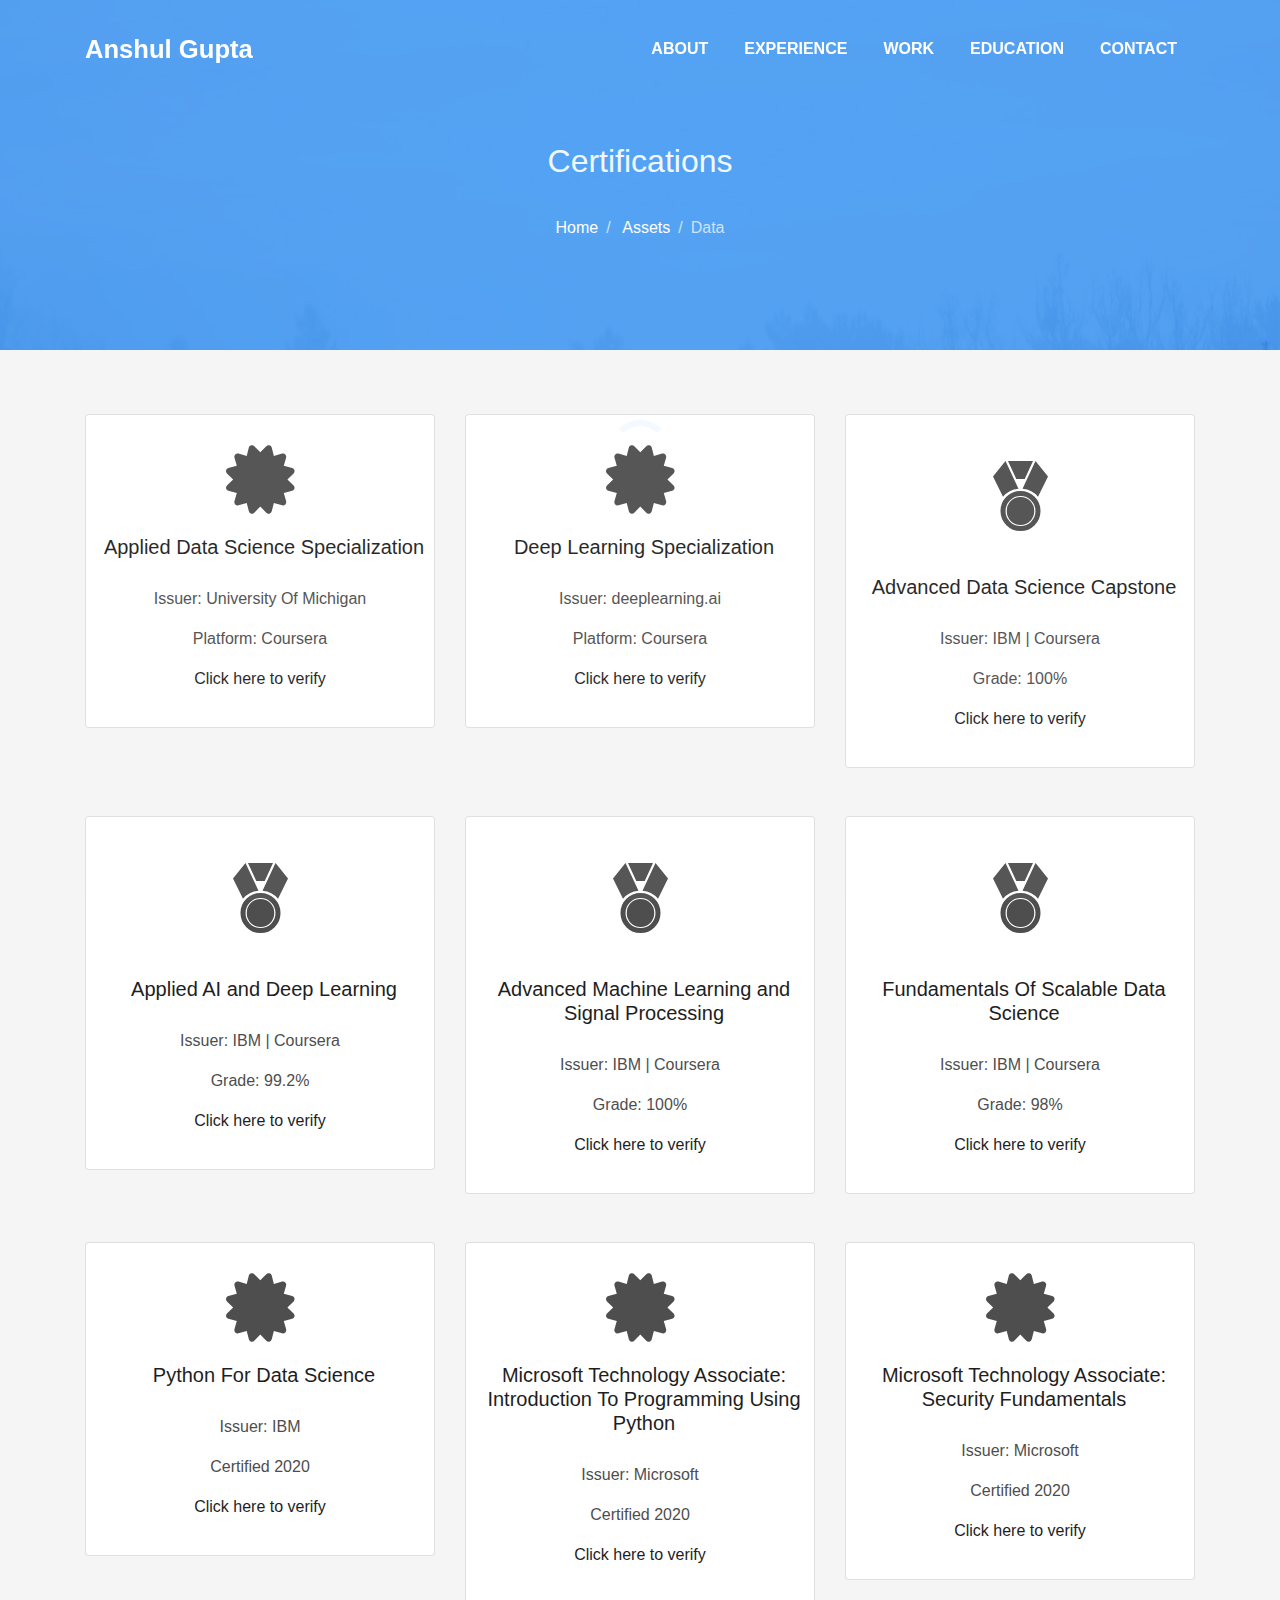
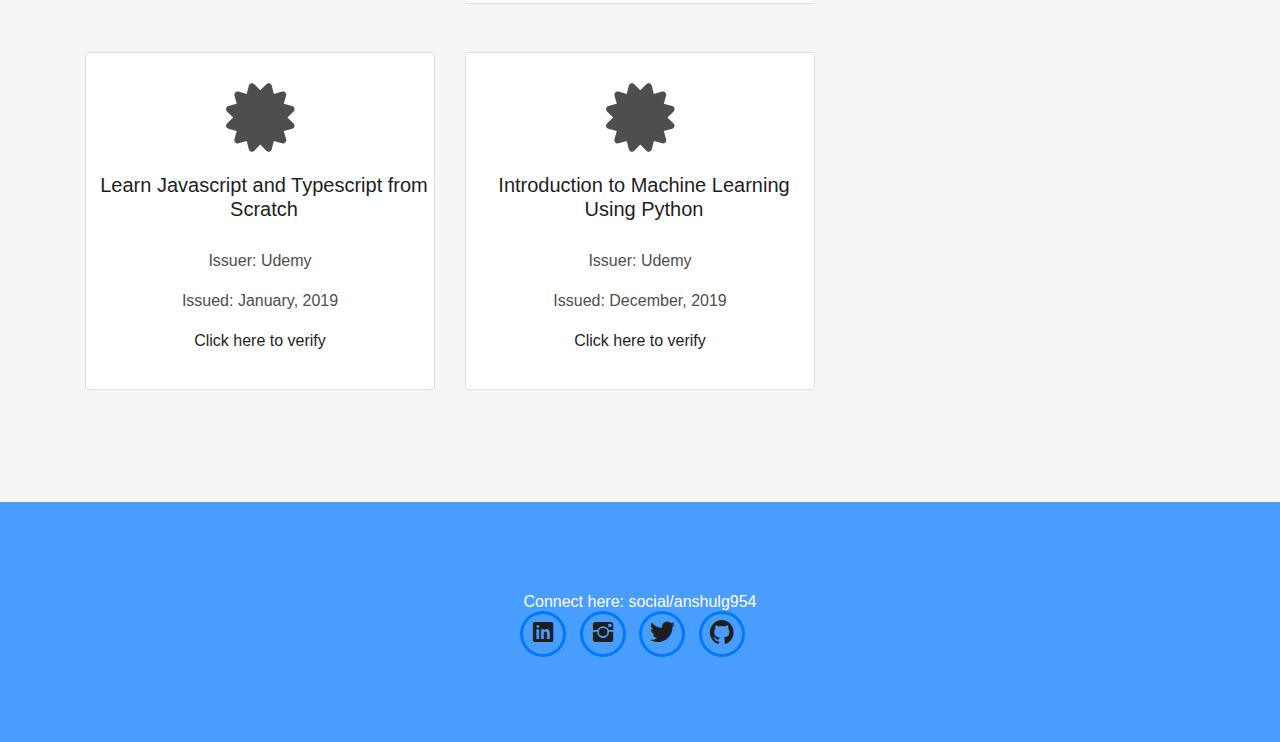
<file: certifications.html>
<!DOCTYPE html>
<html lang="en">

<head>
    <meta charset="utf-8">
    <title>Anshul Gupta | Certifications</title>
    <meta content="width=device-width, initial-scale=1.0" name="viewport">
    <meta content="" name="keywords">
    <meta content="" name="description">
    <link href="img/01.png" rel="icon">
    <link href="img/01.png" rel="apple-touch-icon">
    <link href="lib/bootstrap/css/bootstrap.min.css" rel="stylesheet">
    <link href="lib/font-awesome/css/font-awesome.min.css" rel="stylesheet">
    <link href="lib/animate/animate.min.css" rel="stylesheet">
    <link href="lib/ionicons/css/ionicons.min.css" rel="stylesheet">
    <link href="lib/owlcarousel/assets/owl.carousel.min.css" rel="stylesheet">
    <link href="lib/lightbox/css/lightbox.min.css" rel="stylesheet">
    <link href="css/style.css" rel="stylesheet">
</head>

<body>
    <nav class="navbar navbar-b navbar-trans navbar-expand-md fixed-top" id="mainNav">
        <div class="container">
            <a class="navbar-brand js-scroll" href="index.html">Anshul Gupta</a>
            <button class="navbar-toggler collapsed" type="button" data-toggle="collapse" data-target="#navbarDefault" aria-controls="navbarDefault" aria-expanded="false" aria-label="Toggle navigation">
        <span></span>
        <span></span>
        <span></span>
      </button>
            <div class="navbar-collapse collapse justify-content-end" id="navbarDefault">
                <ul class="navbar-nav">
                    <li class="nav-item">
                        <a class="nav-link js-scroll" href="index.html#about">About</a>
                    </li>
                    <li class="nav-item">
                        <a class="nav-link js-scroll" href="index.html#services">Experience</a>
                    </li>
                    <li class="nav-item">
                        <a class="nav-link js-scroll" href="index.html#work">Work</a>
                    </li>
                    <li class="nav-item">
                        <a class="nav-link js-scroll" href="index.html#education">Education</a>
                    </li>
                    <li class="nav-item">
                        <a class="nav-link js-scroll" href="index.html#contact">Contact</a>
                    </li>
                </ul>
            </div>
        </div>
    </nav>
    <div class="intro intro-single route bg-image" style="background-image: url(img/overlay-bg.jpg)">
        <div class="overlay-mf"></div>
        <div class="intro-content display-table">
            <div class="table-cell">
                <div class="container">
                    <h2 class="mb-4" style="color: aliceblue;">Certifications</h2>
                    <ol class="breadcrumb d-flex justify-content-center">
                        <li class="breadcrumb-item">
                            <a href="index.html">Home</a>
                        </li>
                        <li class="breadcrumb-item">
                            <a href="#">Assets</a>
                        </li>
                        <li class="breadcrumb-item active">Data</li>
                    </ol>
                </div>
            </div>
        </div>
    </div>
    <section class="blog-wrapper sect-pt4" id="blog">
        <div class="container">
            <div class="row">
                <div class="col-12 col-md-6 col-lg-4">
                    <div class="card mb-5" style="text-align: center;">
                        <p class="edu-icons pt-4">
                            <i class="fa fa-certificate fa-5x"></i>
                        </p>
                        <h5 class="pl-2">Applied Data Science Specialization</h5>
                        <div class="card-body">
                            <p>Issuer: University Of Michigan</p>
                            <p>Platform: Coursera</p>
                            <p><a href="https://www.coursera.org/account/accomplishments/specialization/RJZQW3P73N9S" class="aa">Click here to verify</a></p>
                        </div>
                    </div>
                </div>

                <div class="col-12 col-md-6 col-lg-4">
                    <div class="card mb-5" style="text-align: center;">
                        <p class="edu-icons pt-4">
                            <i class="fa fa-certificate fa-5x"></i>
                        </p>
                        <h5 class="pl-2">Deep Learning Specialization</h5>
                        <div class="card-body">
                            <p>Issuer: deeplearning.ai</p>
                            <p>Platform: Coursera</p>
                            <p><a href="https://www.coursera.org/account/accomplishments/specialization/U2PEXX4ZWLE4" class="aa">Click here to verify</a></p>
                        </div>
                    </div>
                </div>

                <div class="col-12 col-md-6 col-lg-4">
                    <div class="card mb-5" style="text-align: center;">
                        <p class="edu-icons pt-4">
                            <i class="ion-ribbon-a fa-5x"></i>
                        </p>
                        <h5 class="pl-2">
                            Advanced Data Science Capstone
                        </h5>
                        <div class="card-body">
                            <p>Issuer: IBM | Coursera</p>
                            <p>Grade: 100%</p>
                            <p><a href="https://www.youracclaim.com/badges/50d75fff-d432-4c8b-9fbc-ae43bda9caf9" class="aa">Click here to verify</a></p>
                        </div>
                    </div>
                </div>
                <div class="col-12 col-md-6 col-lg-4">
                    <div class="card mb-5" style="text-align: center;">
                        <p class="edu-icons pt-4">
                            <i class="ion-ribbon-a fa-5x"></i>
                        </p>
                        <h5 class="pl-2">Applied AI and Deep Learning</h5>
                        <div class="card-body">
                            <p>Issuer: IBM | Coursera</p>
                            <p>Grade: 99.2%</p>
                            <p><a href="https://www.youracclaim.com/badges/370c511c-171f-4bec-a4a3-091d29d39618" class="aa">Click here to verify</a></p>
                        </div>
                    </div>
                </div>
                <div class="col-12 col-md-6 col-lg-4">
                    <div class="card mb-5" style="text-align: center;">
                        <p class="edu-icons pt-4">
                            <i class="ion-ribbon-a fa-5x"></i>
                        </p>
                        <h5 class="pl-2">Advanced Machine Learning and Signal Processing</h5>
                        <div class="card-body">
                            <p>Issuer: IBM | Coursera</p>
                            <p>Grade: 100%</p>
                            <p><a href="https://www.youracclaim.com/badges/d68f2973-f530-466c-97e5-135f51e84cab" class="aa">Click here to verify</a></p>
                        </div>
                    </div>
                </div>
                <div class="col-12 col-md-6 col-lg-4">
                    <div class="card mb-5" style="text-align: center;">
                        <p class="edu-icons pt-4">
                            <i class="ion-ribbon-a fa-5x"></i>
                        </p>
                        <h5 class="pl-2">Fundamentals Of Scalable Data Science</h5>
                        <div class="card-body">
                            <p>Issuer: IBM | Coursera</p>
                            <p>Grade: 98%</p>
                            <p><a href="https://www.youracclaim.com/badges/bb53303c-dfa7-4607-b47f-d31ab7734bb5" class="aa">Click here to verify</a></p>

                        </div>
                    </div>
                </div>
                <div class="col-12 col-md-6 col-lg-4">
                    <div class="card mb-5" style="text-align: center;">
                        <p class="edu-icons pt-4">
                            <i class="fa fa-certificate fa-5x"></i>
                        </p>
                        <h5 class="pl-2">Python For Data Science</h5>
                        <div class="card-body">
                            <p>Issuer: IBM</p>
                            <p>Certified 2020</p>
                            <p><a href="https://www.youracclaim.com/badges/821f509d-3ddf-4a41-aab2-964446ce3913" class="aa">Click here to verify</a></p>
                        </div>
                    </div>
                </div>
                <div class="col-12 col-md-6 col-lg-4">
                    <div class="card mb-5" style="text-align: center;">
                        <p class="edu-icons pt-4">
                            <i class="fa fa-certificate fa-5x"></i>
                        </p>
                        <h5 class="pl-2">Microsoft Technology Associate: Introduction To Programming Using Python</h5>
                        <div class="card-body">
                            <p>Issuer: Microsoft</p>
                            <p>Certified 2020</p>
                            <p><a href="https://www.youracclaim.com/badges/633e701e-b36a-4034-8b12-3d29bf04dc8d" class="aa">Click here to verify</a></p>
                        </div>
                    </div>
                </div>
                <div class="col-12 col-md-6 col-lg-4">
                    <div class="card mb-5" style="text-align: center;">
                        <p class="edu-icons pt-4">
                            <i class="fa fa-certificate fa-5x"></i>
                        </p>
                        <h5 class="pl-2">Microsoft Technology Associate: Security Fundamentals</h5>
                        <div class="card-body">
                            <p>Issuer: Microsoft</p>
                            <p>Certified 2020</p>
                            <p><a href="https://www.youracclaim.com/badges/ae7b996f-03e4-45ce-9c68-4938cbbd0598" class="aa">Click here to verify</a></p>
                        </div>
                    </div>
                </div>
                <div class="col-12 col-md-6 col-lg-4">
                    <div class="card mb-5" style="text-align: center;">
                        <p class="edu-icons pt-4">
                            <i class="fa fa-certificate fa-5x"></i>
                        </p>
                        <h5 class="pl-2">Learn Javascript and Typescript from Scratch</h5>
                        <div class="card-body">
                            <p>Issuer: Udemy</p>
                            <p>Issued: January, 2019</p>
                            <p><a href="http://ude.my/UC-ZMZSRX18" class="aa">Click here to verify</a></p>
                        </div>
                    </div>
                </div>
                <div class="col-12 col-md-6 col-lg-4">
                    <div class="card mb-5" style="text-align: center;">
                        <p class="edu-icons pt-4">
                            <i class="fa fa-certificate fa-5x"></i>
                        </p>
                        <h5 class="pl-2">Introduction to Machine Learning Using Python</h5>
                        <div class="card-body">
                            <p>Issuer: Udemy</p>
                            <p>Issued: December, 2019</p>
                            <p><a href="http://ude.my/UC-RRQ90UTK" class="aa">Click here to verify</a></p>
                        </div>
                    </div>
                </div>
            </div>


        </div>
    </section>
    <section class="paralax-mf footer-paralax bg-image sect-mt4 route" style="background-image: url(img/overlay-bg.jpg)">
        <div class="overlay-mf"></div>
        <footer>
            <div class="container">
                <div class="row">
                    <div class="col-md-12">
                        <div class="socials">
                            Connect here: social/anshulg954
                            <ul>
                                <li><a href="https://www.linkedin.com/in/anshulg954/"><span class="ico-circle"><i class="ion-social-linkedin"></i></span></a></li>
                                <li><a href="https://www.instagram.com/anshulg954/"><span class="ico-circle"><i class="ion-social-instagram"></i></span></a></li>
                                <li><a href="https://twitter.com/anshulg954"><span class="ico-circle"><i class="ion-social-twitter"></i></span></a></li>
                                <li><a href="https://github.com/anshulg954"><span class="ico-circle"><i class="ion-social-github"></i></span></a></li>
                            </ul>


                        </div>
                    </div>
                </div>
            </div>
        </footer>
    </section>

    <a href="#" class="back-to-top"><i class="fa fa-chevron-up"></i></a>
    <div id="preloader"></div>
    <script src="lib/jquery/jquery.min.js"></script>
    <script src="lib/jquery/jquery-migrate.min.js"></script>
    <script src="lib/popper/popper.min.js"></script>
    <script src="lib/bootstrap/js/bootstrap.min.js"></script>
    <script src="lib/easing/easing.min.js"></script>
    <script src="lib/counterup/jquery.waypoints.min.js"></script>
    <script src="lib/counterup/jquery.counterup.js"></script>
    <script src="lib/owlcarousel/owl.carousel.min.js"></script>
    <script src="lib/lightbox/js/lightbox.min.js"></script>
    <script src="lib/typed/typed.min.js"></script>
    <script src="contactform/contactform.js"></script>
    <script src="js/main.js"></script>

</body>

</html>
</file>
<file: css/style.css>
body {
    background-color: #f5f5f5;
    color: #4e4e4e;
    width: 100%;
}

h1,
h2,
h3,
h4,
h5,
h6 {
    color: #1e1e1e;
}

a {
    color: #1e1e1e;
    transition: all 0.5s ease-in-out;
}

a:hover {
    color: #0078ff;
    text-decoration: none;
    transition: all 0.5s ease-in-out;
}

.p-r {
    position: relative;
}

.color-a {
    color: #0078ff;
}

.color-d {
    color: #f5f5f5;
}

.color-text-a {
    color: #4e4e4e;
}

.box-shadow,
.paralax-mf,
.service-box,
.work-box,
.card-blog {
    box-shadow: 0 13px 8px -10px rgba(0, 0, 0, 0.1);
}

.box-shadow-a,
.button:hover {
    box-shadow: 0 0 0 4px #cde1f8;
}

.display-5 {
    font-size: 2.5rem;
    font-weight: 300;
    line-height: 1.1;
}

.display-6 {
    font-size: 2rem;
    font-weight: 300;
    line-height: 1.1;
}

.avatar {
    width: 32px;
    height: 32px;
    margin-right: 4px;
    overflow: hidden;
}

.bg-image {
    background-repeat: no-repeat;
    background-attachment: fixed;
    background-size: cover;
    background-position: center center;
}

.overlay-mf {
    background-color: #0078ff;
}

.overlay-mf {
    position: absolute;
    top: 0;
    left: 0px;
    padding: 0;
    height: 100%;
    width: 100%;
    opacity: .7;
}

.paralax-mf {
    position: relative;
    padding: 8rem 0;
}

.display-table {
    width: 100%;
    height: 100%;
    display: table;
}

.table-cell {
    display: table-cell;
    vertical-align: middle;
}

.sect-4 {
    padding: 4rem 0;
}

.sect-pt4 {
    padding-top: 4rem;
}

.sect-mt4 {
    margin-top: 4rem;
}

.title-s {
    font-weight: 600;
    color: #1e1e1e;
    font-size: 1.1rem;
}

.title-box {
    margin-bottom: 4rem;
}

.title-a {
    font-size: 3rem;
    font-weight: bold;
    text-transform: uppercase;
}

.subtitle-a {
    color: #4e4e4e;
}

.line-mf {
    width: 40px;
    height: 5px;
    background-color: #0078ff;
    margin: 0 auto;
}

.title-box-2 {
    margin-bottom: 3rem;
}

.title-left {
    font-size: 2rem;
    position: relative;
}

.title-left:before {
    content: '';
    position: absolute;
    height: 3px;
    background-color: #0078ff;
    width: 100px;
    bottom: -12px;
}

.box-pl2 {
    padding-left: 2rem;
}

.box-shadow-full {
    padding: 3rem 1.25rem;
    position: relative;
    background-color: #fff;
    margin-bottom: 3rem;
    z-index: 2;
    box-shadow: 0 1px 1px 0 rgba(0, 0, 0, 0.06), 0 2px 5px 0 rgba(0, 0, 0, 0.2);
}

.socials {
    padding: 1.5rem 0;
}

.socials ul li {
    display: inline-block;
}

.socials .ico-circle {
    height: 40px;
    width: 40px;
    font-size: 1.7rem;
    border-radius: 50%;
    line-height: 1.4;
    margin: 0 15px 0 0;
    box-shadow: 0 0 0 3px #0078ff;
    transition: all 500ms ease;
}

.socials .ico-circle:hover {
    background-color: #0078ff;
    color: #fff;
    box-shadow: 0 0 0 3px #cde1f8;
    transition: all 500ms ease;
}


/*------/ Ul resect /------*/

.ul-resect,
.socials ul,
.list-ico,
.blog-wrapper .post-meta ul,
.box-comments .list-comments,
.widget-sidebar .list-sidebar,
.widget-tags ul {
    list-style: none;
    padding-left: 0;
    margin-bottom: 0;
}

.list-ico {
    line-height: 2;
}

.list-ico span {
    color: #0078ff;
    margin-right: 10px;
}

.ico-circle {
    height: 100px;
    width: 100px;
    font-size: 2rem;
    border-radius: 50%;
    line-height: 1.55;
    margin: 0 auto;
    text-align: center;
    box-shadow: 0 0 0 10px #0078ff;
    display: block;
}


/*------/ Owl Carousel /------*/

.owl-theme .owl-dots {
    text-align: center;
    margin-top: 18px;
}

.owl-theme .owl-dots .owl-dot {
    display: inline-block;
}

.owl-theme .owl-dots .owl-dot span {
    width: 18px;
    height: 7px;
    margin: 5px 5px;
    background: #cde1f8;
    border: 0px solid #cde1f8;
    display: block;
    transition: all 0.6s ease-in-out;
    cursor: pointer;
}

.owl-theme .owl-dots .owl-dot:hover span {
    background-color: #cde1f8;
}

.owl-theme .owl-dots .owl-dot.active span {
    background-color: #1B1B1B;
    width: 25px;
}

.scrolltop-mf {
    position: relative;
    display: none;
}

.scrolltop-mf span {
    z-index: 999;
    position: fixed;
    width: 42px;
    height: 42px;
    background-color: #0078ff;
    opacity: .7;
    font-size: 1.6rem;
    line-height: 1.5;
    text-align: center;
    color: #fff;
    top: auto;
    left: auto;
    right: 30px;
    bottom: 50px;
    cursor: pointer;
    border-radius: 50%;
}

.back-to-top {
    position: fixed;
    display: none;
    background: #0078ff;
    color: #fff;
    width: 44px;
    height: 44px;
    text-align: center;
    line-height: 1;
    font-size: 16px;
    border-radius: 50%;
    right: 15px;
    bottom: 15px;
    transition: background 0.5s;
    z-index: 11;
}

.back-to-top i {
    padding-top: 12px;
    color: #fff;
}

#preloader {
    position: fixed;
    top: 0;
    left: 0;
    right: 0;
    bottom: 0;
    z-index: 9999;
    overflow: hidden;
    background: #fff;
}

#preloader:before {
    content: "";
    position: fixed;
    top: calc(50% - 30px);
    left: calc(50% - 30px);
    border: 6px solid #f2f2f2;
    border-top: 6px solid #0078ff;
    border-radius: 50%;
    width: 60px;
    height: 60px;
    -webkit-animation: animate-preloader 1s linear infinite;
    animation: animate-preloader 1s linear infinite;
}

@-webkit-keyframes animate-preloader {
    0% {
        -webkit-transform: rotate(0deg);
        transform: rotate(0deg);
    }
    100% {
        -webkit-transform: rotate(360deg);
        transform: rotate(360deg);
    }
}

@keyframes animate-preloader {
    0% {
        -webkit-transform: rotate(0deg);
        transform: rotate(0deg);
    }
    100% {
        -webkit-transform: rotate(360deg);
        transform: rotate(360deg);
    }
}

.navbar-b {
    transition: all .5s ease-in-out;
    background-color: transparent;
    padding-top: 1.563rem;
    padding-bottom: 1.563rem;
}

.navbar-b.navbar-reduce {
    box-shadow: 0px 6px 9px 0px rgba(0, 0, 0, 0.06);
}

.navbar-b.navbar-trans .nav-item,
.navbar-b.navbar-reduce .nav-item {
    position: relative;
    padding-right: 10px;
    padding-left: 0;
}

.navbar-b.navbar-trans .nav-link,
.navbar-b.navbar-reduce .nav-link {
    color: #fff;
    text-transform: uppercase;
    font-weight: 600;
}

.navbar-b.navbar-trans .nav-link:before,
.navbar-b.navbar-reduce .nav-link:before {
    content: '';
    position: absolute;
    margin-left: 0px;
    width: 0%;
    bottom: 0;
    left: 0;
    height: 2px;
    transition: all 500ms ease;
}

.navbar-b.navbar-trans .nav-link:hover,
.navbar-b.navbar-reduce .nav-link:hover {
    color: #1B1B1B;
}

.navbar-b.navbar-trans .nav-link:hover:before,
.navbar-b.navbar-reduce .nav-link:hover:before {
    width: 35px;
}

.navbar-b.navbar-trans .show>.nav-link:before,
.navbar-b.navbar-trans .active>.nav-link:before,
.navbar-b.navbar-trans .nav-link.show:before,
.navbar-b.navbar-trans .nav-link.active:before,
.navbar-b.navbar-reduce .show>.nav-link:before,
.navbar-b.navbar-reduce .active>.nav-link:before,
.navbar-b.navbar-reduce .nav-link.show:before,
.navbar-b.navbar-reduce .nav-link.active:before {
    width: 35px;
}

.navbar-b.navbar-trans .nav-link:before {
    background-color: #fff;
}

.navbar-b.navbar-trans .nav-link:hover {
    color: #fff;
}

.navbar-b.navbar-trans .show>.nav-link,
.navbar-b.navbar-trans .active>.nav-link,
.navbar-b.navbar-trans .nav-link.show,
.navbar-b.navbar-trans .nav-link.active {
    color: #fff;
}

.navbar-b.navbar-reduce {
    transition: all .5s ease-in-out;
    background-color: #fff;
    padding-top: 15px;
    padding-bottom: 15px;
}

.navbar-b.navbar-reduce .nav-link {
    color: #0078ff;
}

.navbar-b.navbar-reduce .nav-link:before {
    background-color: #0078ff;
}

.navbar-b.navbar-reduce .nav-link:hover {
    color: #0078ff;
}

.navbar-b.navbar-reduce .show>.nav-link,
.navbar-b.navbar-reduce .active>.nav-link,
.navbar-b.navbar-reduce .nav-link.show,
.navbar-b.navbar-reduce .nav-link.active {
    color: #0078ff;
}

.navbar-b.navbar-reduce .navbar-brand {
    color: #0078ff;
}

.navbar-b.navbar-reduce .navbar-toggler span {
    background-color: #1B1B1B;
}

.navbar-b .navbar-brand {
    color: #fff;
    font-size: 1.6rem;
    font-weight: 600;
}

.navbar-b .navbar-nav .dropdown-item.show .dropdown-menu,
.navbar-b .dropdown.show .dropdown-menu,
.navbar-b .dropdown-btn.show .dropdown-menu {
    -webkit-transform: translate3d(0px, 0px, 0px);
    transform: translate3d(0px, 0px, 0px);
    visibility: visible !important;
}

.navbar-b .dropdown-menu {
    margin: 1.12rem 0 0;
    border-radius: 0;
}

.navbar-b .dropdown-menu .dropdown-item {
    padding: .7rem 1.7rem;
    transition: all 500ms ease;
}

.navbar-b .dropdown-menu .dropdown-item:hover {
    background-color: #0078ff;
    color: #fff;
    transition: all 500ms ease;
}

.navbar-b .dropdown-menu .dropdown-item.active {
    background-color: #0078ff;
}

.navbar-toggler {
    position: relative;
}

.navbar-toggler:focus,
.navbar-toggler:active {
    outline: 0;
}

.navbar-toggler span {
    display: block;
    background-color: #fff;
    height: 3px;
    width: 25px;
    margin-top: 4px;
    margin-bottom: 4px;
    -webkit-transform: rotate(0deg);
    transform: rotate(0deg);
    left: 0;
    opacity: 1;
}

.navbar-toggler span:nth-child(1),
.navbar-toggler span:nth-child(3) {
    transition: -webkit-transform .35s ease-in-out;
    transition: transform .35s ease-in-out;
    transition: transform .35s ease-in-out, -webkit-transform .35s ease-in-out;
}

.navbar-toggler:not(.collapsed) span:nth-child(1) {
    position: absolute;
    left: 12px;
    top: 10px;
    -webkit-transform: rotate(135deg);
    transform: rotate(135deg);
    opacity: 0.9;
}

.navbar-toggler:not(.collapsed) span:nth-child(2) {
    height: 12px;
    visibility: hidden;
    background-color: transparent;
}

.navbar-toggler:not(.collapsed) span:nth-child(3) {
    position: absolute;
    left: 12px;
    top: 10px;
    -webkit-transform: rotate(-135deg);
    transform: rotate(-135deg);
    opacity: 0.9;
}

.intro {
    height: 100vh;
    position: relative;
    color: #fff;
}

.intro .intro-content {
    text-align: center;
    position: absolute;
}

.intro .overlay-itro {
    background-color: rgba(0, 0, 0, 0.6);
    position: absolute;
    top: 0;
    left: 0px;
    padding: 0;
    height: 100%;
    width: 100%;
    opacity: .9;
}

.intro .intro-title {
    color: #fff;
    font-weight: 600;
    font-size: 3rem;
}

.intro .intro-subtitle {
    font-size: 1.5rem;
    font-weight: 300;
}

.intro .text-slider-items {
    display: none;
}

.intro-single {
    height: 350px;
}

.intro-single .intro-content {
    margin-top: 30px;
}

.intro-single .intro-title {
    text-transform: uppercase;
    font-size: 3rem;
}

.intro-single .breadcrumb {
    background-color: transparent;
    color: #0078ff;
}

.intro-single .breadcrumb .breadcrumb-item:before {
    color: #cde1f8;
}

.intro-single .breadcrumb .breadcrumb-item.active {
    color: #cde1f8;
}

.intro-single .breadcrumb a {
    color: #fff;
}

.about-mf .box-shadow-full {
    padding-top: 4rem;
    padding-bottom: 4rem;
}

.about-mf .about-img {
    margin-bottom: 2rem;
}

.about-mf .about-img img {
    margin-left: 10px;
}

.skill-mf span {
    color: #4e4e4e;
}

.skill-mf .progress {
    background-color: #cde1f8;
    margin: .5rem 0 1.2rem 0;
    border-radius: 0;
    height: .7rem;
}

.skill-mf .progress .progress-bar {
    height: .7rem;
    background-color: #0078ff;
}

.service-box {
    background-color: #fff;
    padding: 2.5rem 1.3rem;
    border-radius: 1rem;
    margin-bottom: 3rem;
}

.service-box:hover .ico-circle {
    transition: all 500ms ease;
    color: #fff;
    background-color: #0078ff;
    box-shadow: 0 0 0 10px #cde1f8;
}

.service-box .service-ico {
    margin-bottom: 1rem;
    color: #1e1e1e;
}

.service-box .ico-circle {
    transition: all 500ms ease;
    font-size: 4rem;
}

.service-box .s-title {
    font-size: 1.4rem;
    text-transform: uppercase;
    text-align: center;
    padding: .4rem 0;
}

.service-box .s-description {
    color: #4e4e4e;
}

.counter-box {
    color: #fff;
    text-align: center;
}

.counter-ico {
    margin-bottom: 1rem;
}

.counter-ico .ico-circle {
    height: 60px;
    width: 60px;
    line-height: 1.8;
    box-shadow: 0 0 0 10px #cde1f8;
}

.counter-num .counter {
    font-size: 2rem;
    margin-bottom: 0;
}

.work-box {
    margin-bottom: 3rem;
    -webkit-backface-visibility: hidden;
    backface-visibility: hidden;
    background-color: #fff;
}

.work-box:hover img {
    -webkit-transform: scale(1.3);
    transform: scale(1.3);
}

.work-img {
    display: block;
    overflow: hidden;
}

.work-img img {
    transition: all 1s;
}

.work-content {
    padding: 2rem 3% 1rem 4%;
}

.work-content .w-more {
    color: #4e4e4e;
    font-size: .8rem;
}

.work-content .w-more .w-ctegory {
    color: #0078ff;
}

.work-content .w-like {
    font-size: 2.5rem;
    color: #0078ff;
    float: right;
}

.work-content .w-like a {
    color: #0078ff;
}

.work-content .w-like .num-like {
    font-size: .7rem;
}

.w-title {
    font-size: 1.2rem;
}

.testimonials .owl-carousel .owl-item img {
    width: auto;
}

.testimonial-box {
    color: #fff;
    text-align: center;
}

.testimonial-box .author-test {
    margin-top: 1rem;
}

.testimonial-box .author-test img {
    margin: 0 auto;
}

.testimonial-box .author {
    color: #fff;
    text-transform: uppercase;
    font-weight: 600;
    margin: 1rem 0;
    display: block;
    font-size: 1.4rem;
}

.testimonial-box .comit {
    font-size: 2rem;
    color: #0078ff;
    background-color: #fff;
    width: 52px;
    height: 52px;
    display: block;
    margin: 0 auto;
    border-radius: 50%;
    line-height: 1.6;
}

.card-blog .card-body {
    position: relative;
}

.card-blog .card-category-box {
    position: absolute;
    text-align: center;
    top: -16px;
    left: 15px;
    right: 15px;
    line-height: 25px;
    overflow: hidden;
}

.card-blog .card-category {
    display: inline-block;
    color: #fff;
    padding: 0 15px 5px;
    overflow: hidden;
    background-color: #0078ff;
    border-radius: 4px;
}

.card-blog .card-category .category {
    color: #fff;
    display: inline-block;
    text-transform: uppercase;
    font-size: .7rem;
    letter-spacing: .1px;
    margin-bottom: 0;
}

.card-blog .card-title {
    font-size: 1.3rem;
    margin-top: .6rem;
}

.card-blog .card-description {
    color: #4e4e4e;
}

.card-blog .post-author {
    display: inline-block;
}

.card-blog .post-date {
    color: #4e4e4e;
    display: inline-block;
    float: right;
}

.post-box,
.form-comments,
.box-comments,
.widget-sidebar {
    padding: 2rem;
    background-color: #fff;
    margin-bottom: 3rem;
}

.blog-wrapper .article-title {
    font-size: 1.5rem;
}

.blog-wrapper .post-meta {
    margin: 1rem 0;
}

.blog-wrapper .post-meta ul {
    border-left: 4px solid #0078ff;
    margin-top: 1rem;
}

.blog-wrapper .post-meta ul li {
    display: inline-block;
    margin-left: 15px;
}

.blog-wrapper .post-meta ul a {
    color: #0078ff;
}

.blog-wrapper .post-meta ul span {
    color: #1e1e1e;
}

.blog-wrapper .blockquote {
    border-left: 4px solid #0078ff;
    padding: 18px;
    font-style: italic;
}

.box-comments .list-comments li {
    padding-bottom: 40px;
}

.box-comments .list-comments .comment-avatar {
    display: table-cell;
    vertical-align: top;
}

.box-comments .list-comments .comment-avatar img {
    width: 80px;
    height: 80px;
}

.box-comments .list-comments .comment-author {
    font-size: 1.3rem;
}

.box-comments .list-comments .comment-details {
    display: table-cell;
    vertical-align: top;
    padding-left: 25px;
}

.box-comments .list-comments a {
    color: #0078ff;
}

.box-comments .list-comments span {
    color: #1e1e1e;
    font-style: italic;
}

.box-comments .comment-children {
    margin-left: 40px;
}

.widget-sidebar .sidebar-title {
    font-size: 1.6rem;
    font-weight: 600;
    border-left: 5px solid #0078ff;
    padding-left: 15px;
    text-transform: uppercase;
    margin-bottom: 1.5rem;
}

.widget-sidebar .list-sidebar li {
    position: relative;
    padding: 6px 0 6px 24px;
}

.widget-sidebar .list-sidebar li:before {
    position: absolute;
    content: "";
    width: 10px;
    height: 1px;
    left: 0;
    background-color: #0078ff;
    top: 20px;
}

.sidebar-search input {
    background-color: #fff;
    border-radius: 0;
    transition: all 0.5s ease-in-out;
}

.sidebar-search .btn-search {
    background-color: #0078ff;
    border-color: #0078ff;
    border-radius: 0;
    padding-left: 20px;
    padding-right: 20px;
}

.widget-tags ul li {
    display: inline-block;
    background-color: #0078ff;
    padding: .2rem .6rem;
    margin-bottom: .5rem;
    border-radius: 15px;
}

.widget-tags ul li a {
    color: #fff;
}

.footer-paralax {
    padding: 4rem 0 0 0;
}

.contact-mf {
    margin-top: 4rem;
}

footer {
    text-align: center;
    color: #fff;
    padding-bottom: 4rem;
}

footer .copyright {
    margin-bottom: .3rem;
}

footer .credits {
    margin-bottom: 0;
}

footer .credits a {
    color: #fff;
}

#sendmessage {
    color: #0078ff;
    border: 1px solid #0078ff;
    display: none;
    text-align: center;
    padding: 15px;
    font-weight: 600;
    margin-bottom: 15px;
}

#errormessage {
    color: red;
    display: none;
    border: 1px solid red;
    text-align: center;
    padding: 15px;
    font-weight: 600;
    margin-bottom: 15px;
}

#sendmessage.show,
#errormessage.show,
.show {
    display: block;
}

.validation {
    color: red;
    display: none;
    margin: 0 0 20px;
    font-weight: 400;
    font-size: 13px;
}

.button {
    display: inline-block;
    padding: .3rem .6rem;
    text-align: center;
    vertical-align: middle;
    -webkit-user-select: none;
    -moz-user-select: none;
    -ms-user-select: none;
    user-select: none;
    font-size: 1rem;
    border-radius: .3rem;
    border: 1px solid transparent;
    transition: all 500ms ease;
    cursor: pointer;
}

.button:focus {
    outline: 0;
}

.button:hover {
    background-color: #0062d3;
    color: #fff;
    transition: all 500ms ease;
}

.button-a {
    background-color: #0078ff;
    color: #fff;
    border-color: #cde1f8;
}

.button-big {
    padding: .9rem 2.3rem;
    font-size: 1.2rem;
}

.button-rouded {
    border-radius: 5rem;
}

.btn-lg {
    padding: .5rem 1rem;
    font-size: 1.25rem;
    line-height: 1.5;
    border-radius: .3rem;
}

@media (min-width: 577px) {
    .counter-box {
        margin-bottom: 1.8rem;
    }
}

@media (min-width: 767px) {
    .about-mf .box-pl2 {
        margin-top: 3rem;
        padding-left: 0rem;
    }
    .card-blog {
        margin-bottom: 3rem;
    }
    .contact-mf .box-pl2 {
        margin-top: 3rem;
        padding-left: 0rem;
    }
}

@media (min-width: 768px) {
    .box-shadow-full {
        padding: 3rem;
    }
    .navbar-b.navbar-trans .nav-item,
    .navbar-b.navbar-reduce .nav-item {
        padding-left: 10px;
    }
    .navbar-b.navbar-trans .nav-link:before,
    .navbar-b.navbar-reduce .nav-link:before {
        margin-left: 18px;
    }
    .intro .intro-title {
        font-size: 4.5rem;
    }
    .intro .intro-subtitle {
        font-size: 2.5rem;
    }
    .intro-single .intro-title {
        font-size: 3.5rem;
    }
    .testimonial-box .description {
        padding: 0 5rem;
    }
    .post-box,
    .form-comments,
    .box-comments,
    .widget-sidebar {
        padding: 3rem;
    }
    .blog-wrapper .article-title {
        font-size: 1.9rem;
    }
    .box-comments .list-comments .comment-author {
        font-size: 1.5rem;
    }
}

@media (min-width: 992px) {
    .testimonial-box .description {
        padding: 0 8rem;
    }
}

@media (min-width: 1200px) {
    .testimonial-box .description {
        padding: 0 13rem;
    }
}

@media (max-width: 1024px) {
    .bg-image {
        background-attachment: scroll;
    }
}

@media (max-width: 768px) {
    .back-to-top {
        bottom: 15px;
    }
}

.arrow {
    text-align: center;
    padding-bottom: 2%;
    color: #0078ff;
}

.bounce {
    -webkit-animation: bounce 2s infinite;
    animation: bounce 2s infinite;
}

@-webkit-keyframes bounce {
    0%,
    20%,
    50%,
    80%,
    100% {
        -webkit-transform: translateY(0);
        transform: translateY(0);
    }
    40% {
        -webkit-transform: translateY(-30px);
        transform: translateY(-30px);
    }
    60% {
        -webkit-transform: translateY(-15px);
        transform: translateY(-15px);
    }
}

@keyframes bounce {
    0%,
    20%,
    50%,
    80%,
    100% {
        -webkit-transform: translateY(0);
        transform: translateY(0);
    }
    40% {
        -webkit-transform: translateY(-30px);
        transform: translateY(-30px);
    }
    60% {
        -webkit-transform: translateY(-15px);
        transform: translateY(-15px);
    }
}

.quotes {
    display: -webkit-box;
    display: -moz-box;
    display: box;
    display: -webkit-flex;
    display: -moz-flex;
    display: -ms-flexbox;
    display: flex;
    font-family: "Arvo", sans-serif!important;
}

@media screen and (max-width: 960px) {
    .quotes {
        -webkit-box-orient: vertical;
        -moz-box-orient: vertical;
        box-orient: vertical;
        -webkit-box-direction: normal;
        -moz-box-direction: normal;
        box-direction: normal;
        -webkit-flex-direction: column;
        -moz-flex-direction: column;
        flex-direction: column;
        -ms-flex-direction: column;
    }
}

blockquote {
    border: 1px solid #DDD;
    padding: 0.5em 1em 0.5em 1em;
    border-radius: 0.2em;
    position: relative;
    -webkit-box-flex: 1;
    -moz-box-flex: 1;
    box-flex: 1;
    -webkit-flex: 1;
    -moz-flex: 1;
    -ms-flex: 1;
    flex: 1;
    font-size: 1.4em;
    overflow: hidden;
}

@media screen and (max-width: 960px) {
    blockquote {
        -webkit-flex-basis: auto;
        -moz-flex-basis: auto;
        flex-basis: auto;
        -ms-flex-preferred-size: auto;
    }
}

blockquote p {
    font-size: 1.5em;
    text-indent: 0em;
    margin: 0em 0 0.25em 0;
    line-height: 1.25em;
    z-index: 1;
}

blockquote p::before {
    font-family: Georgia;
    content: "\201C";
    font-size: 5em;
    position: relative;
    left: 0em;
    top: 0.45em;
    color: #999;
}

blockquote p::after {
    font-family: Georgia;
    content: "\201D";
    font-size: 16em;
    position: absolute;
    right: -0.085em;
    bottom: -0.25em;
    color: #DDD;
    z-index: -1;
}

blockquote footer {
    font-size: 1em;
    line-height: 2.5em;
    text-decoration: italic;
    text-indent: 1em;
}
</file>
